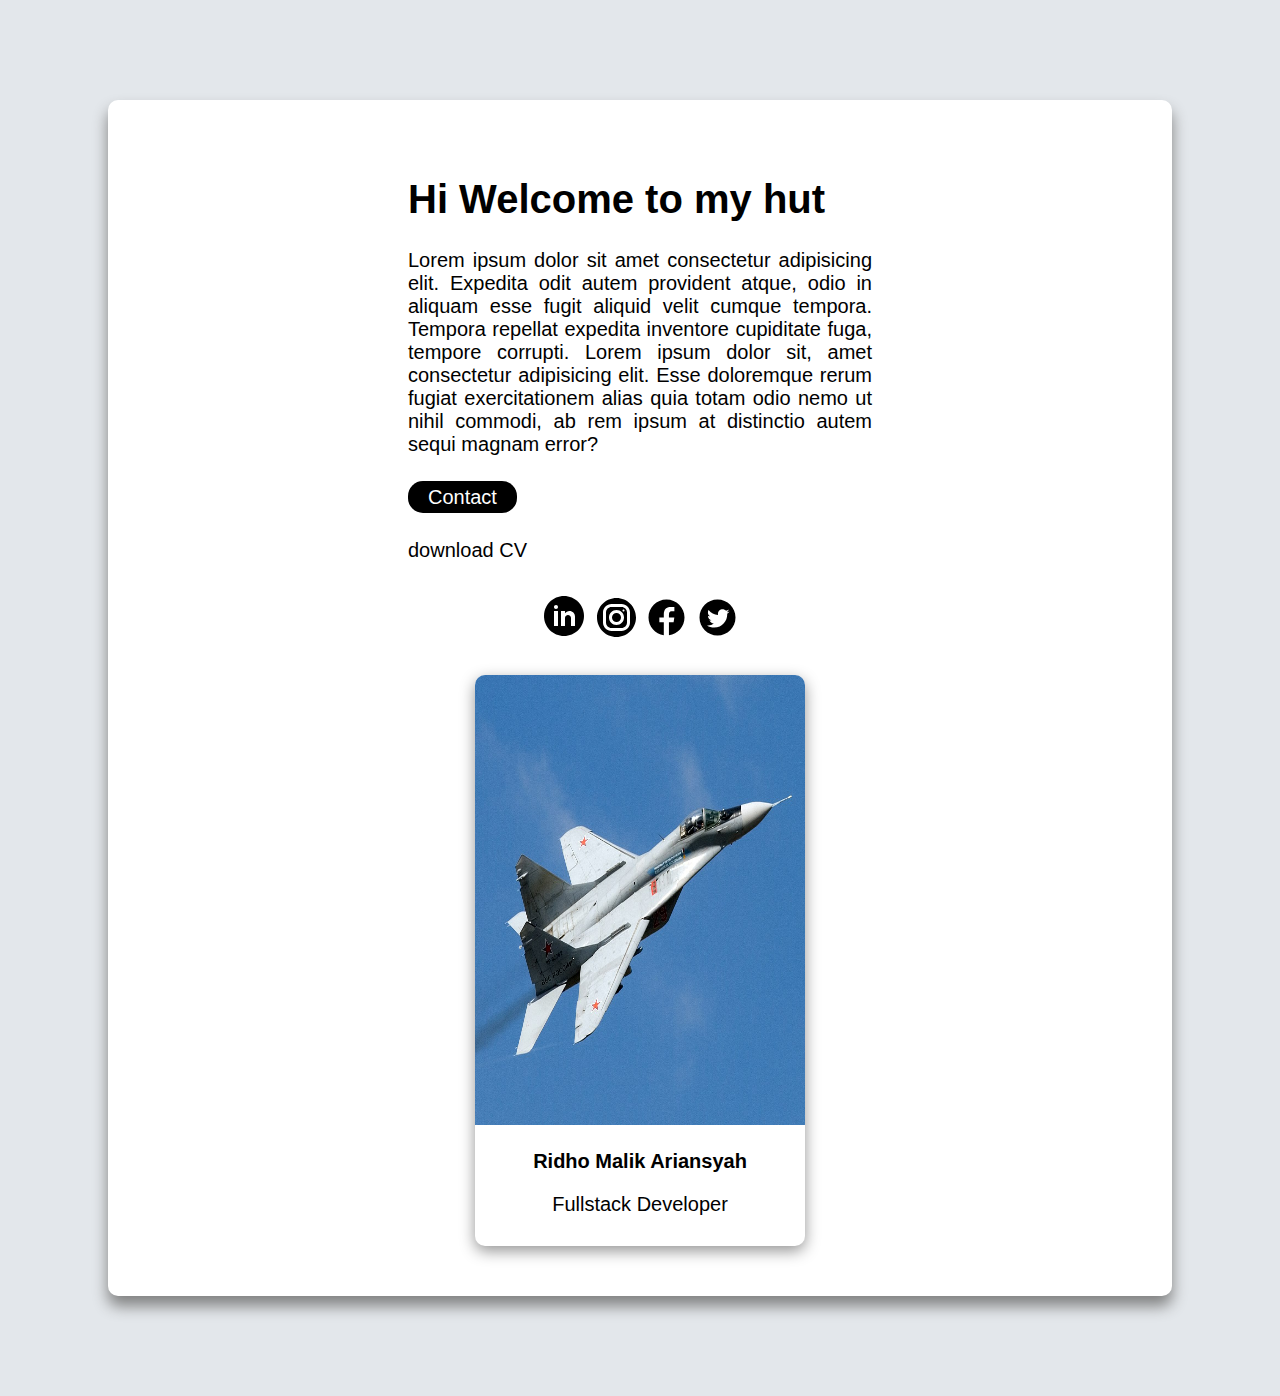
<file: day1/index.html>
<!DOCTYPE html>
<html lang="en">

<head>
    <meta charset="UTF-8">
    <meta name="viewport" content="width=device-width, initial-scale=1.0">
    <title>Day 1 - Creating Card</title>
    <link rel="icon" href="images/logo.png">
    <link rel="shortcut icon" href="images/favicon.ico" type="image/x-icon" />
    <link 
    rel="stylesheet" 
    href="https://cdnjs.cloudflare.com/ajax/libs/font-awesome/6.4.0/css/all.min.css" 
    integrity="sha512-iecdLmaskl7CVkqkXNQ/ZH/XLlvWZOJyj7Yy7tcenmpD1ypASozpmT/E0iPtmFIB46ZmdtAc9eNBvH0H/ZpiBw==" 
    crossorigin="anonymous" 
    referrerpolicy="no-referrer" 
    />
</head>
<style>
    .btn-contact{
    text-decoration: none;
    background-color: black;
    color: white;
    padding: 5px 20px;
    border-radius: 15px;
    }

    .btn-contact:hover{
        background-color: orangered;
    }
</style>
<body
    style="background-color: #e3e7eb; font-family: sans-serif; font-size: 20px;"
>
    <!--Header-->
    <div
        style="
        background-color: rgb(255, 255, 255);
        margin: 100px;
        padding: 50px 300px;
        border-radius: 10px;
        box-shadow: 0px 10px 15px #808181;
        "   
    >
    <div>
    <h1>Hi Welcome to my hut</h1>
    <!--Paragraf-->
    <p style="text-align: justify; margin-bottom: 30px;">
        Lorem ipsum dolor sit amet consectetur adipisicing elit. Expedita odit autem provident atque, odio in aliquam
        esse fugit aliquid velit cumque tempora. Tempora repellat expedita inventore cupiditate fuga, tempore corrupti. Lorem ipsum dolor sit, amet consectetur adipisicing elit. Esse doloremque rerum fugiat exercitationem alias quia totam odio nemo ut nihil commodi, ab rem ipsum at distinctio autem sequi magnam error?
    </p>
    <!--Tombol Contact-->
    <a href="#" class="btn-contact">Contact</a>
    <p style="margin-bottom: 30px;"></p>
    <!--Download CV-->
    <a href="https://wa.me/qr/2OOBQMB2DQ4ML1"
        download="" style="color: black; text-decoration: none;">download CV <i class="fa-solid fa-download"></i></a>
    <p style="margin-bottom: 30px;"></p>
        <!--Social Media-->
        <div style="text-align: center; padding-bottom: 30px">
            <a 
            href="https://www.linkedin.com/in/ridho-malik-88a951250/"
            target="_blank"
            ><img src="images/icons8-linkedin-circled.svg"
            alt=""
            style=" 5px"
            /></a>
            <a 
            href="https://www.instagram.com/ridhomalikk_/"
            target="_blank"
            ><img src="images/icons8-instagram-circle.svg"
            alt=""
            style=" 5px"
            /></a>
            <a 
            href="https://www.facebook.com/ridho.malik.121"
            target="_blank"
            ><img src="images/icons8-facebook.svg"
            alt=""
            style=" 5px"
            /></a>
            <a 
            href="https://twitter.com/bapakmuuu3"
            target="_blank"
            ><img src="images/icons8-twitter-circled.svg"
            alt=""
            style=" 5px"
            /></a>
        </div>
        <div
        style="
        width: 330px;
        height: fit-content;
        margin: auto;
        box-shadow: 0px 5px 15px #949494;
        border-radius: 10px;
        padding-bottom: 10px;
        "
        >
        <img
        src="images/jet.jpg"
        alt="fulcrum"
        style="width: 100%; height: 450px; border-radius: 10px 10px 0 0"
        />
        <p style="text-align: center"><strong>Ridho Malik Ariansyah</strong></p>
        <p style="text-align: center">Fullstack Developer</p>
        </div>
        </div>

        <div></div>

        <div></div>
        </div>
</body>

</html>
</file>
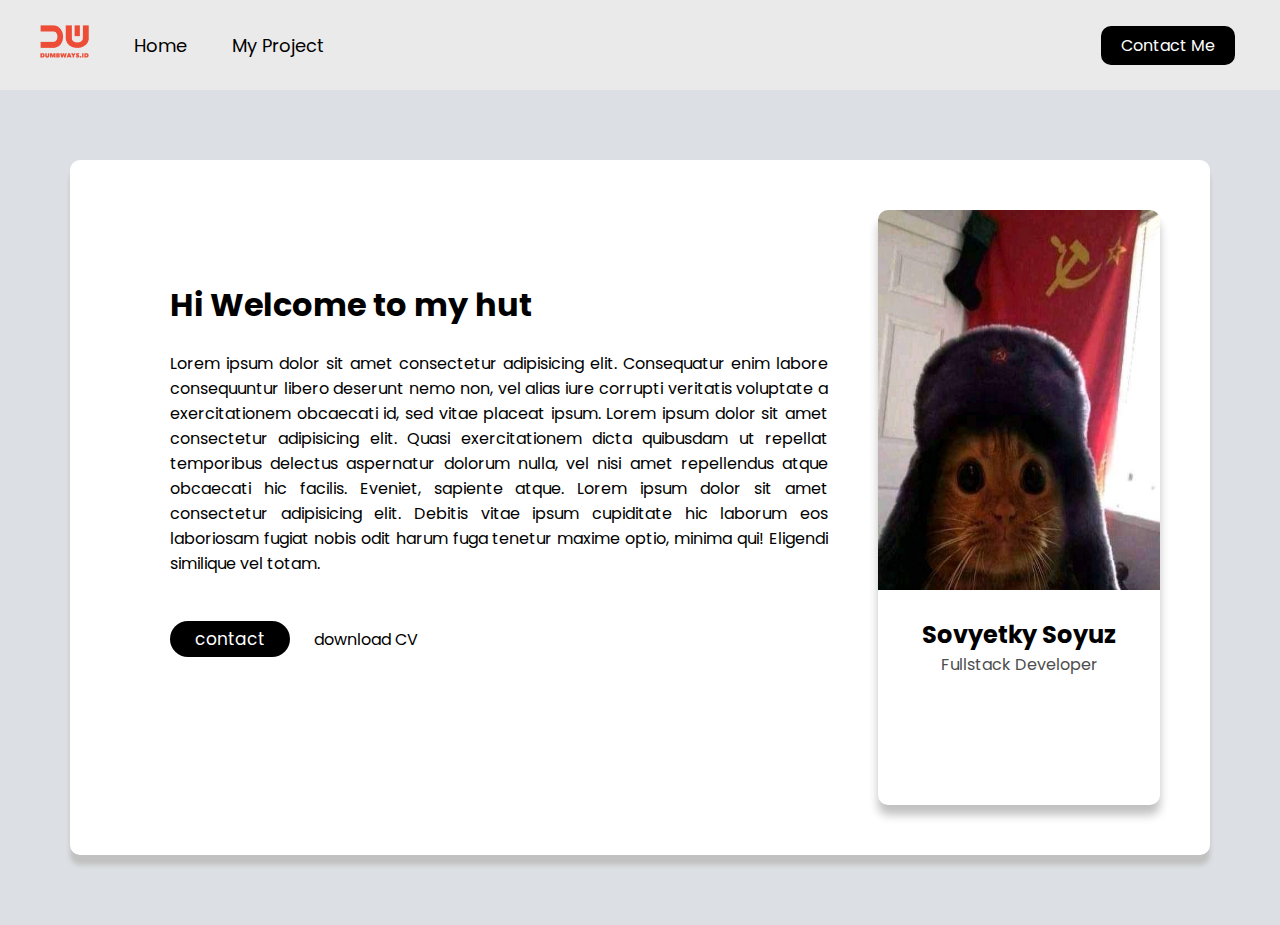
<file: day2/index.html>
<!DOCTYPE html>
<html lang="en">
<head>
    <meta charset="UTF-8">
    <meta name="viewport" content="width=device-width, initial-scale=1.0">
    <title>Day 2 - Form & Navbar</title>
    <link rel="icon" href="images/logo.png">
    <link rel="stylesheet" href="css/all.css">
    <link rel="stylesheet" href="css/nav.css">
    <link rel="stylesheet" href="css/style.css">
    <link rel="stylesheet" 
    href="https://cdnjs.cloudflare.com/ajax/libs/font-awesome/6.4.0/css/all.min.css" 
    integrity="sha512-iecdLmaskl7CVkqkXNQ/ZH/XLlvWZOJyj7Yy7tcenmpD1ypASozpmT/E0iPtmFIB46ZmdtAc9eNBvH0H/ZpiBw==" crossorigin="anonymous" 
    referrerpolicy="no-referrer">
</head>
<body>
    <nav>
        <div class="nav-left">
            <ul>
              <li>
                <a href=""><img src="images/logo.png" alt="" /></a>
              </li>
              <li><a href="index.html">Home</a></li>
              <li><a href="#">My Project</a></li>
            </ul>
          </div>
    
          <div class="nav-right">
            <a href="contact.html">Contact Me</a>
          </div>
    </nav>

    <div class="container">
        <div class="left">
            <h1>Hi Welcome to my hut</h1>
            <p>
                Lorem ipsum dolor sit amet consectetur adipisicing elit. Consequatur enim labore consequuntur libero deserunt nemo non, vel alias iure corrupti veritatis voluptate a exercitationem obcaecati id, sed vitae placeat ipsum. Lorem ipsum dolor sit amet consectetur adipisicing elit. Quasi exercitationem dicta quibusdam ut repellat temporibus delectus aspernatur dolorum nulla, vel nisi amet repellendus atque obcaecati hic facilis. Eveniet, sapiente atque. Lorem ipsum dolor sit amet consectetur adipisicing elit. Debitis vitae ipsum cupiditate hic laborum eos laboriosam fugiat nobis odit harum fuga tenetur maxime optio, minima qui! Eligendi similique vel totam.
            </p>
            <div class="contact-cv">
                <button type="button" onclick="location.href='https://wa.me/6281936511281'">contact</button>
            <span>
                <a href="https://id.wikipedia.org/wiki/Kucing" target="_blank">download CV <i class="fa-solid fa-download"></i></a>
            </span>
            </div>

            <div class="social-media">
                <a
                 href="https://www.linkedin.com/in/ridho-malik-88a951250/" target="_blank"><i class="fa-brands fa-linkedin"
                 ></i></a>
                <a
                 href="https://www.instagram.com/ridhomalikk_/" target="_blank"><i class="fa-brands fa-instagram"
                 ></i></a>
                <a
                 href="https://www.facebook.com/ridho.malik.121/" target="_blank"><i class="fa-brands fa-facebook"
                 ></i></a>
                <a
                 href="https://twitter.com/bapakmuuu3"
                 target="_blank"><i class="fa-brands fa-twitter"
                 ></i></a>
            </div>
        </div>

        <div class="right">
            <img src="images/profile picture cat.jpeg" alt="">
            <h2>Sovyetky Soyuz</h2>
            <p style="margin-top: -20px;">Fullstack Developer</p>
        </div>
    </div>
</body>
</html>
</file>
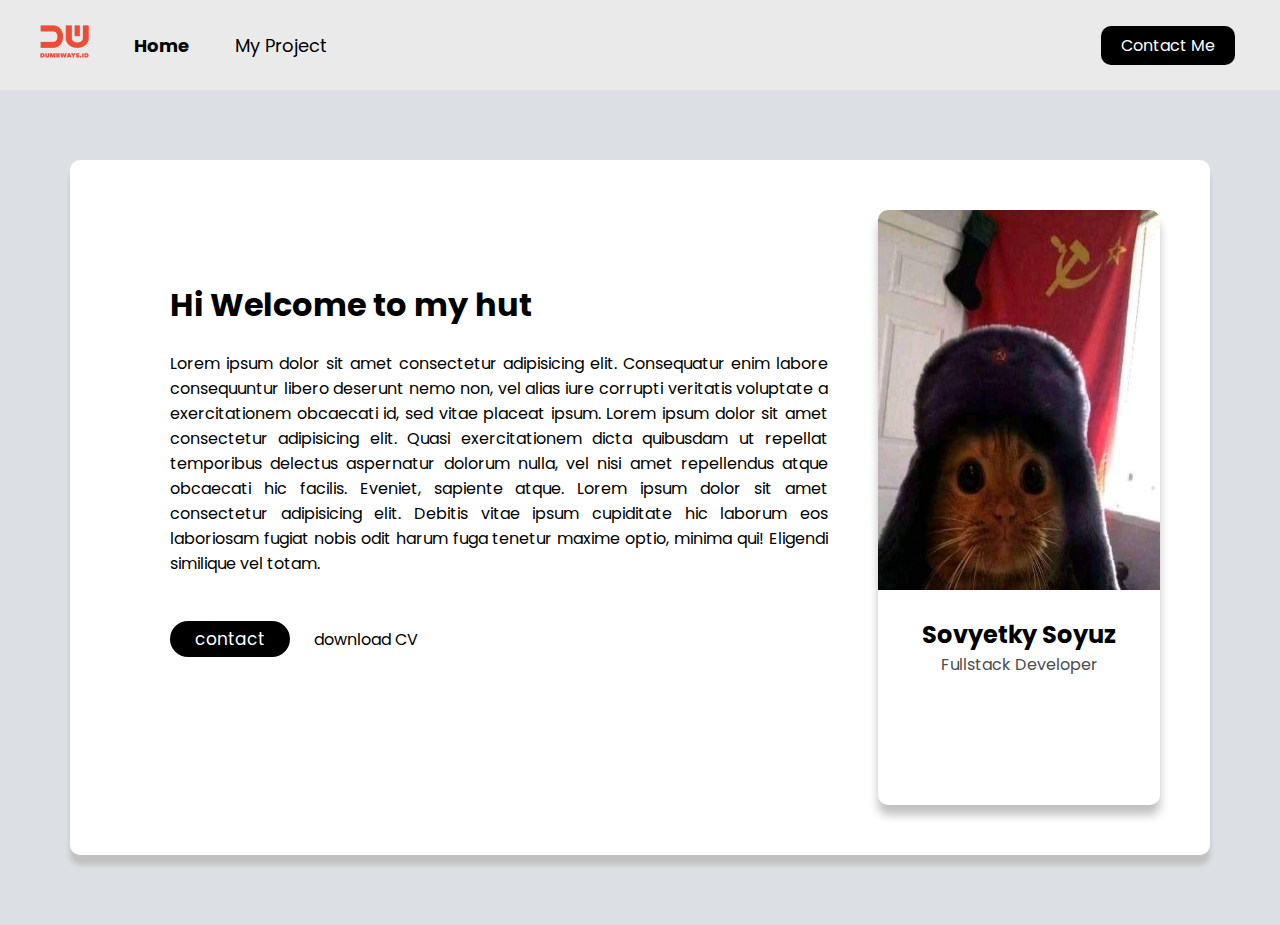
<file: day3/index.html>
<!DOCTYPE html>
<html lang="en">
<head>
    <meta charset="UTF-8">
    <meta name="viewport" content="width=device-width, initial-scale=1.0">
    <title>Day 3 - Form Submission</title>
    <link rel="icon" href="images/logo.png">
    <link rel="stylesheet" href="css/all.css">
    <link rel="stylesheet" href="css/nav.css">
    <link rel="stylesheet" href="css/style.css">
    <link rel="stylesheet" 
    href="https://cdnjs.cloudflare.com/ajax/libs/font-awesome/6.4.0/css/all.min.css" 
    integrity="sha512-iecdLmaskl7CVkqkXNQ/ZH/XLlvWZOJyj7Yy7tcenmpD1ypASozpmT/E0iPtmFIB46ZmdtAc9eNBvH0H/ZpiBw==" crossorigin="anonymous" 
    referrerpolicy="no-referrer">
</head>
<body>
    <nav>
        <div class="nav-left">
            <ul>
              <li>
                <a href=""><img src="images/logo.png" alt="" /></a>
              </li>
              <li><a class="active" href="index.html">Home</a></li>
              <li><a href="#">My Project</a></li>
            </ul>
          </div>
    
          <div class="nav-right">
            <a href="contact.html">Contact Me</a>
          </div>
    </nav>

    <div class="container">
        <div class="left">
            <h1>Hi Welcome to my hut</h1>
            <p>
                Lorem ipsum dolor sit amet consectetur adipisicing elit. Consequatur enim labore consequuntur libero deserunt nemo non, vel alias iure corrupti veritatis voluptate a exercitationem obcaecati id, sed vitae placeat ipsum. Lorem ipsum dolor sit amet consectetur adipisicing elit. Quasi exercitationem dicta quibusdam ut repellat temporibus delectus aspernatur dolorum nulla, vel nisi amet repellendus atque obcaecati hic facilis. Eveniet, sapiente atque. Lorem ipsum dolor sit amet consectetur adipisicing elit. Debitis vitae ipsum cupiditate hic laborum eos laboriosam fugiat nobis odit harum fuga tenetur maxime optio, minima qui! Eligendi similique vel totam.
            </p>
            <div class="contact-cv">
                <button type="button" onclick="location.href='https://wa.me/6281936511281'">contact</button>
            <span>
                <a href="https://id.wikipedia.org/wiki/Kucing" target="_blank">download CV <i class="fa-solid fa-download"></i></a>
            </span>
            </div>

            <div class="social-media">
                <a
                 href="https://www.linkedin.com/in/ridho-malik-88a951250/" target="_blank"><i class="fa-brands fa-linkedin"
                 ></i></a>
                <a
                 href="https://www.instagram.com/ridhomalikk_/" target="_blank"><i class="fa-brands fa-instagram"
                 ></i></a>
                <a
                 href="https://www.facebook.com/ridho.malik.121/" target="_blank"><i class="fa-brands fa-facebook"
                 ></i></a>
                <a
                 href="https://twitter.com/bapakmuuu3"
                 target="_blank"><i class="fa-brands fa-twitter"
                 ></i></a>
            </div>
        </div>

        <div class="right">
            <img src="images/profile picture cat.jpeg" alt="">
            <h2>Sovyetky Soyuz</h2>
            <p style="margin-top: -20px;">Fullstack Developer</p>
        </div>
    </div>
</body>
</html>
</file>
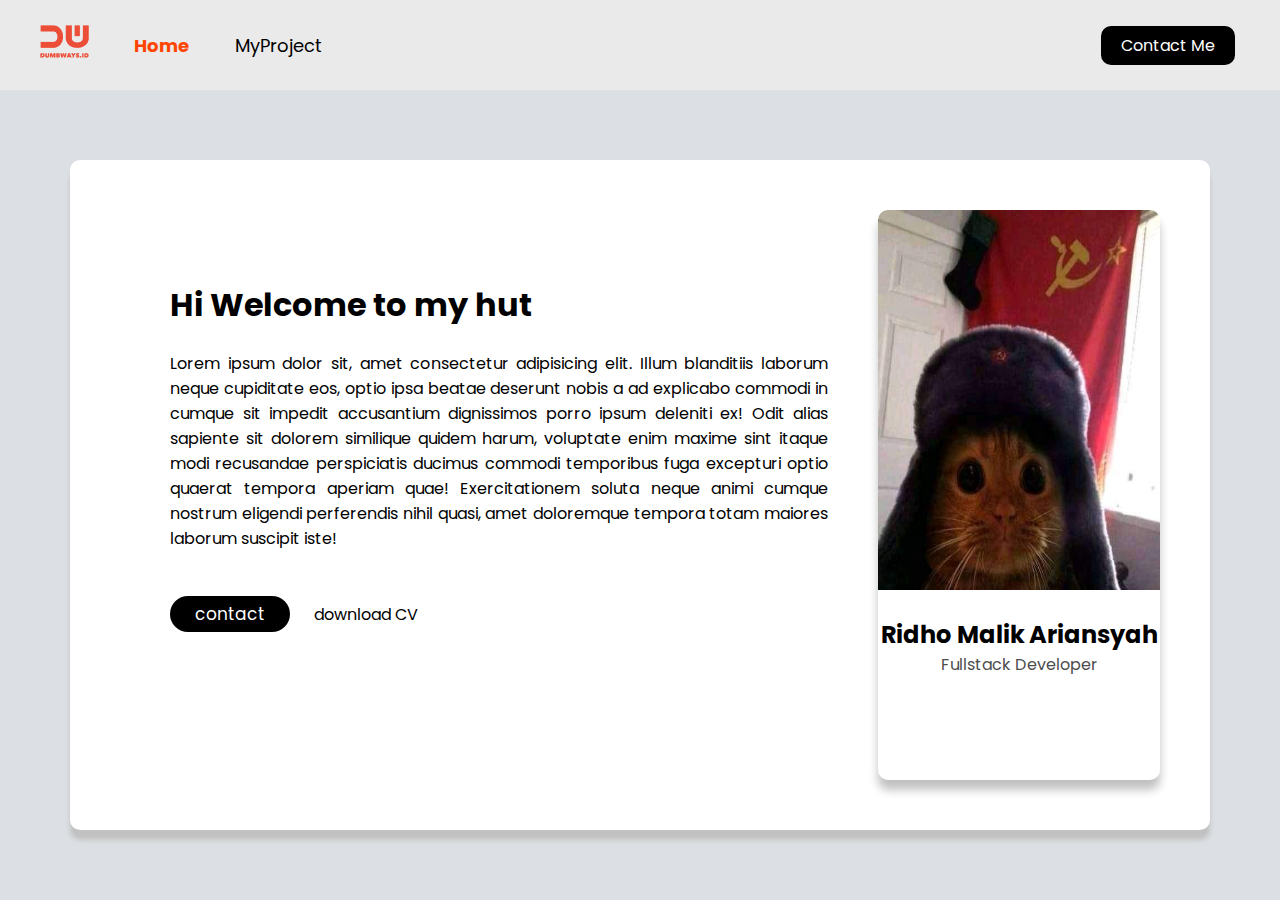
<file: day4/index.html>
<!DOCTYPE html>
<html lang="en">
<head>
    <meta charset="UTF-8">
    <meta name="viewport" content="width=device-width, initial-scale=1.0">
    <link rel="icon" href="img/logo.png">
    <link rel="stylesheet" href="css/all.css">
    <link rel="stylesheet" href="css/nav.css">
    <link rel="stylesheet" href="css/style.css">
    <link rel="stylesheet" 
    href="https://cdnjs.cloudflare.com/ajax/libs/font-awesome/6.4.0/css/all.min.css" 
    integrity="sha512-iecdLmaskl7CVkqkXNQ/ZH/XLlvWZOJyj7Yy7tcenmpD1ypASozpmT/E0iPtmFIB46ZmdtAc9eNBvH0H/ZpiBw==" crossorigin="anonymous" 
    referrerpolicy="no-referrer">
    <title>Day 4 - My Profile Pages</title>
</head>
<body>
    <nav> <!--NavBar-->
        <div class="nav-left">
        <ul>
            <li><img src="img/logo.png" alt=""></li>
            <li><a class="active" href="index.html">Home</a></li>
            <li><a href="myproject.html">MyProject</a></li>
        </ul>
        </div>
        <div class="nav-right">
            <a href="contact.html">Contact Me</a>
        </div>
    </nav>

<!--Container-->
    <div class="container">
        <div class="left">
            <h1>Hi Welcome to my hut</h1>
            <p>Lorem ipsum dolor sit, amet consectetur adipisicing elit. Illum blanditiis laborum neque cupiditate eos, optio ipsa beatae deserunt nobis a ad explicabo commodi in cumque sit impedit accusantium dignissimos porro ipsum deleniti ex! Odit alias sapiente sit dolorem similique quidem harum, voluptate enim maxime sint itaque modi recusandae perspiciatis ducimus commodi temporibus fuga excepturi optio quaerat tempora aperiam quae! Exercitationem soluta neque animi cumque nostrum eligendi perferendis nihil quasi, amet doloremque tempora totam maiores laborum suscipit iste!
            </p>
            <div class="contact-cv">
                <button type="button" onclick="location.href='https://wa.me/6281936511281'">contact</button>
            <span>
                <a href="https://id.wikipedia.org/wiki/Kucing" target="_blank">download CV<i class="fa-solid fa-download"></i></a>
            </span>
            </div>

            <div class="social-media">
                <a
                 href="https://www.linkedin.com/in/ridho-malik-88a951250/" target="_blank"><i class="fa-brands fa-linkedin"
                 ></i></a>
                <a
                 href="https://www.instagram.com/ridhomalikk_/" target="_blank"><i class="fa-brands fa-instagram"
                 ></i></a>
                <a
                 href="https://www.facebook.com/ridho.malik.121/" target="_blank"><i class="fa-brands fa-facebook"
                 ></i></a>
                <a
                 href="https://twitter.com/bapakmuuu3"
                 target="_blank"><i class="fa-brands fa-twitter"
                 ></i></a>
            </div>
        </div>
        <div class="right">
            <img src="img/profile picture cat.jpeg" alt="">
            <h2>Ridho Malik Ariansyah</h2>
            <p>Fullstack Developer</p>
        </div>
    </div>
</body>
</html>
</file>
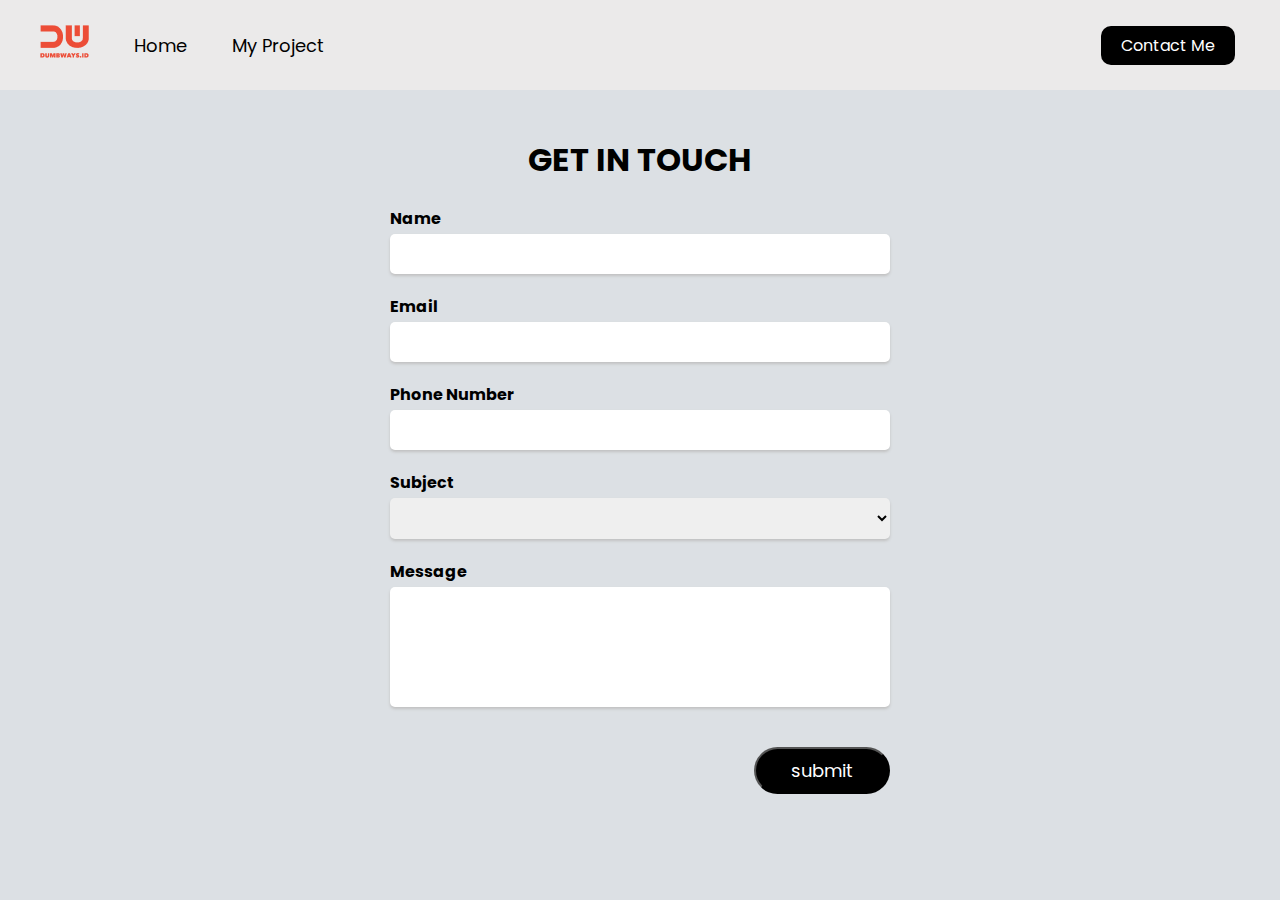
<file: day2/contact.html>
<!DOCTYPE html>
<html lang="en">
<head>
    <meta charset="UTF-8">
    <meta name="viewport" content="width=device-width, initial-scale=1.0">
    <title>Contact Me</title>
    <link rel="shortcut icon" href="images/logo.png" type="image/x-icon" />
    <link rel="stylesheet" href="css/all.css">
    <link rel="stylesheet" href="css/nav.css">
    <link rel="stylesheet" href="css/contact.css" />
    <link
      rel="stylesheet"
      href="https://cdnjs.cloudflare.com/ajax/libs/font-awesome/6.4.0/css/all.min.css"
      integrity="sha512-iecdLmaskl7CVkqkXNQ/ZH/XLlvWZOJyj7Yy7tcenmpD1ypASozpmT/E0iPtmFIB46ZmdtAc9eNBvH0H/ZpiBw=="
      crossorigin="anonymous"
      referrerpolicy="no-referrer"
    />
</head>
<body>
    <nav>
        <div class="nav-left">
          <ul>
            <li>
              <a href=""><img src="images/logo.png" alt="" /></a>
            </li>
            <li><a href="index.html">Home</a></li>
            <li><a href="#">My Project</a></li>
          </ul>
        </div>
  
        <div class="nav-right">
          <a href="">Contact Me</a>
        </div>
      </nav>  

    <form action="">
        <div>
            <h1>GET IN TOUCH</h1>
        </div>
        <div>
            <label for="input-name">Name</label>
            <input id= "input-name" type="text" required />
        </div>
        <div>
            <label for="input-email">Email</label>
            <input id= "input-email" type="email" required />
        </div>
        <div>
            <label for="input-phone">Phone Number</label>
            <input id= "input-phone" type="number" required />
        </div>
        <div>
            <label for="input-subject">Subject</label>
            <select name="" id="input-subject">
                <option value="" hidden></option>
                <option value="">Frontend Developer</option>
                <option value="">Backend Developer</option>
                <option value="">Fullstack Developer</option>
            </select>
        </div>
        <div>
            <label for="input-message">Message</label>
            <textarea name="" id="input-message" cols="10" rows="5"></textarea>
        </div>
        <div class="submit-contact">
            <button>submit</button>
        </div>
    </form>
</body>
</html>
</file>
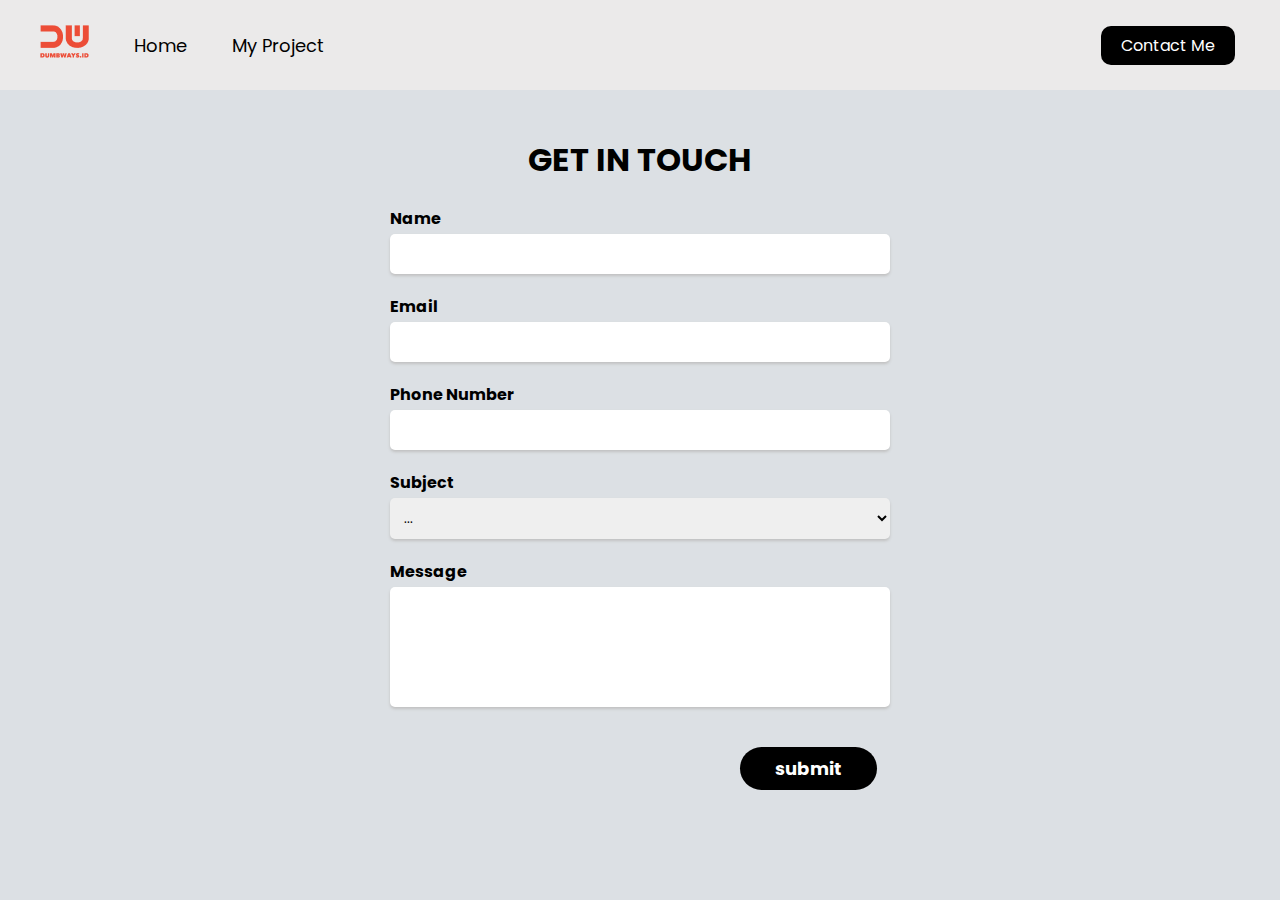
<file: day4/contact.html>
<!DOCTYPE html>
<html lang="en">
<head>
    <meta charset="UTF-8">
    <meta name="viewport" content="width=device-width, initial-scale=1.0">
    <title>Contact Me</title>
    <link rel="icon" href="img/logo.png">
    <link rel="shortcut icon" href="images/logo.png" type="image/x-icon" />
    <link rel="stylesheet" href="css/all.css">
    <link rel="stylesheet" href="css/nav.css">
    <link rel="stylesheet" href="css/contact.css" />
    <link
      rel="stylesheet"
      href="https://cdnjs.cloudflare.com/ajax/libs/font-awesome/6.4.0/css/all.min.css"
      integrity="sha512-iecdLmaskl7CVkqkXNQ/ZH/XLlvWZOJyj7Yy7tcenmpD1ypASozpmT/E0iPtmFIB46ZmdtAc9eNBvH0H/ZpiBw=="
      crossorigin="anonymous"
      referrerpolicy="no-referrer"
    />
    <script src="js/contact.js"></script>
</head>
<body>
    <nav>
        <div class="nav-left">
          <ul>
            <li>
              <a href=""><img src="img/logo.png" alt="" /></a>
            </li>
            <li><a class="#" href="index.html">Home</a></li>
            <li><a href="myproject.html">My Project</a></li>
          </ul>
        </div>
  
        <div class="nav-right">
          <a href="">Contact Me</a>
        </div>
      </nav>
    <form>
        <div>
            <h1>GET IN TOUCH</h1>
        </div>
        <div>
            <label for="name">Name</label>
            <input id= "name" type="text"/>
        </div>
        <div>
            <label for="email">Email</label>
            <input id= "email" type="email"/>
        </div>
        <div>
            <label for="phone">Phone Number</label>
            <input id= "phone" type="number"/>
        </div>
        <div>
            <label for="subject">Subject</label>
            <select name="" id="subject">
                <option value="">...</option>
                <option value="Frontend Developer">Frontend Developer</option>
                <option value="Backend Developer">Backend Developer</option>
                <option value="Fullstack Developer">Fullstack Developer</option>
            </select>
        </div>
        <div>
            <label for="message">Message</label>
            <textarea name="" id="message" required cols="10" rows="5"></textarea>
        </div>
        <div class="submit-contact">
        </div>
            <button type="submit" class="btn-submit" onclick="mail(event)">submit</button>
        </div>
    </form>
</body>
</html>
</file>
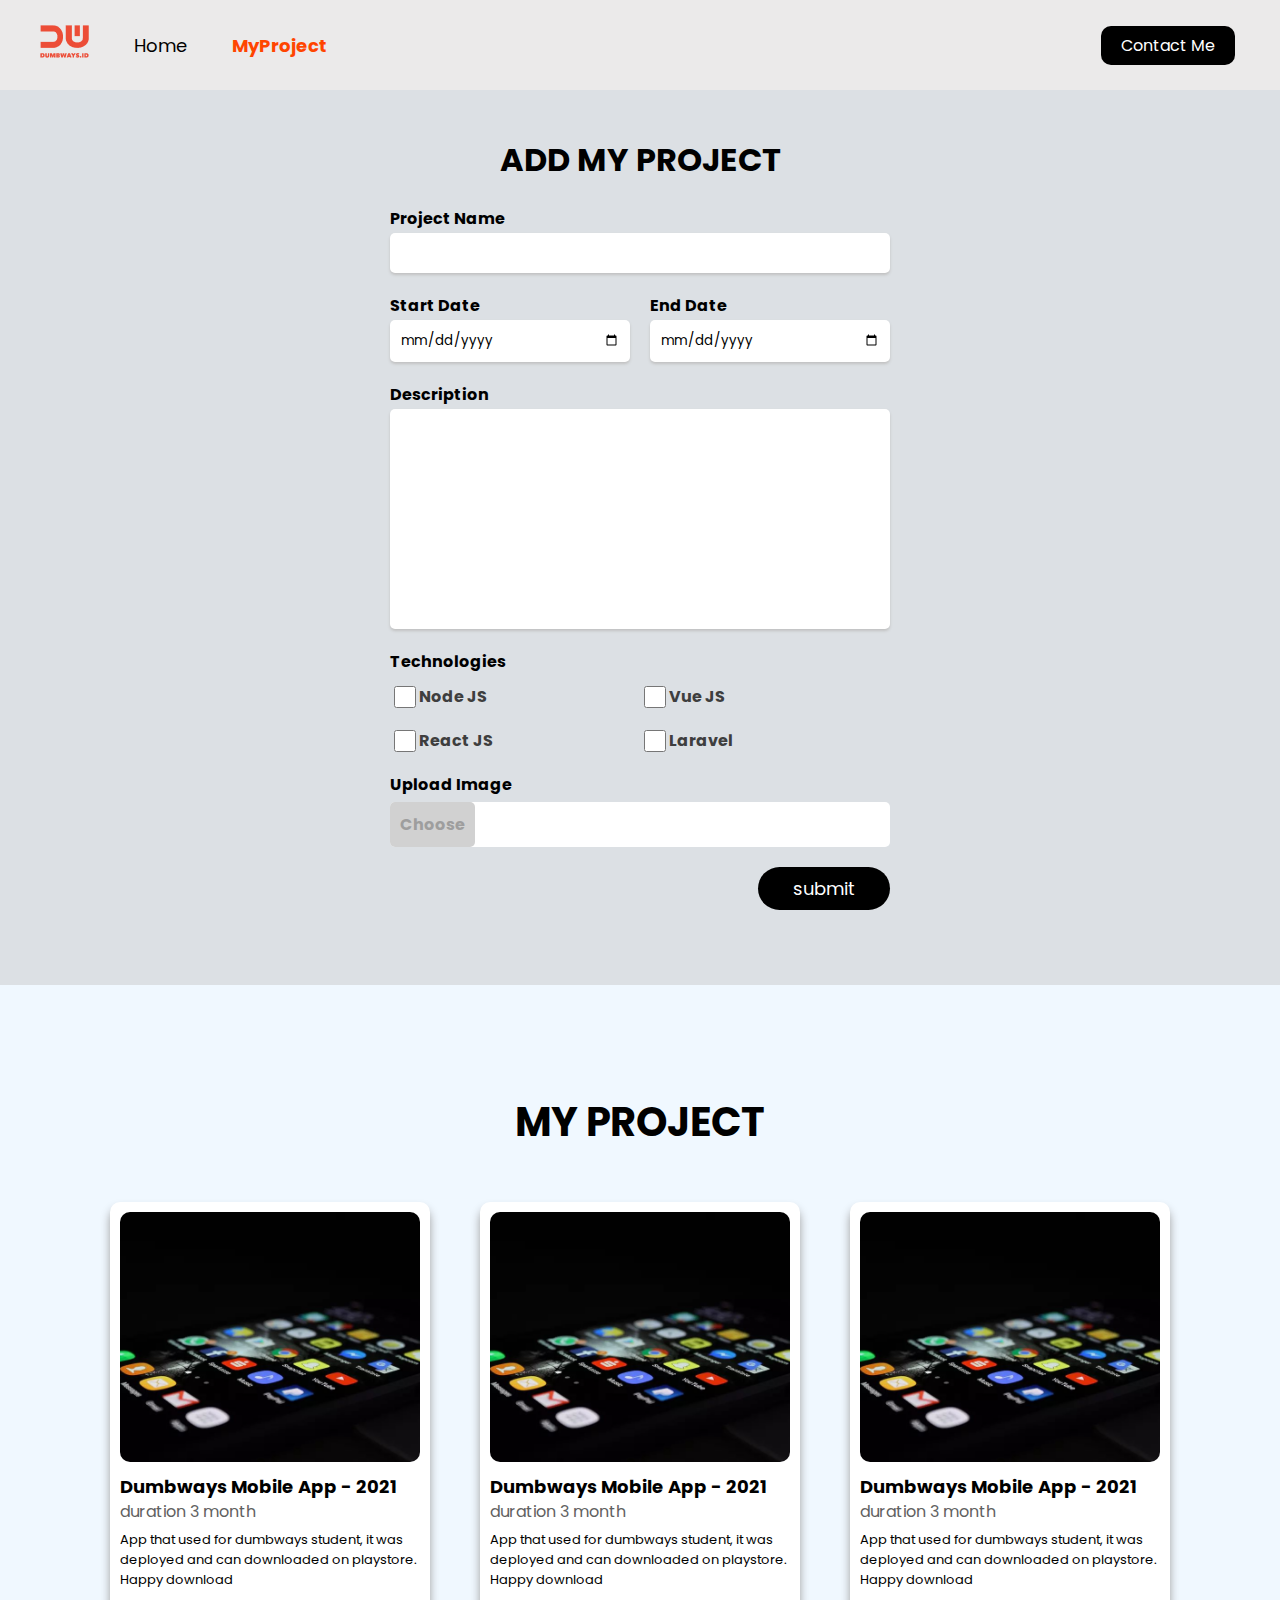
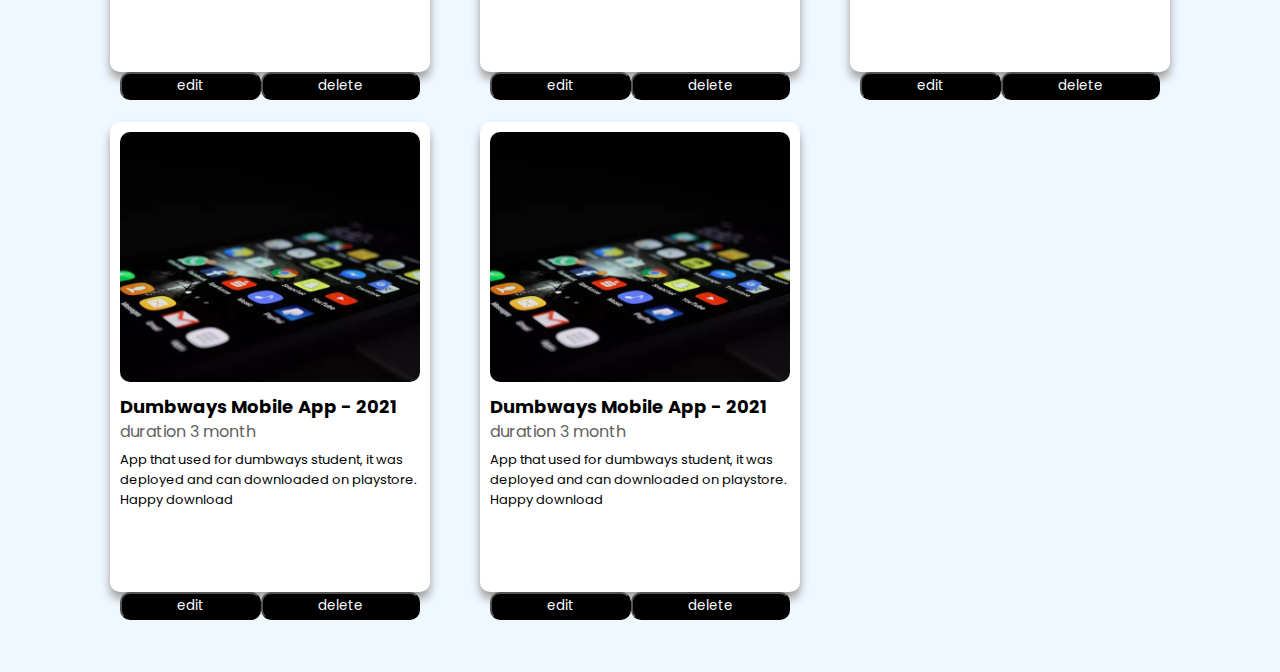
<file: day4/myproject.html>
<!DOCTYPE html>
<html lang="en">
<head>
    <meta charset="UTF-8">
    <meta name="viewport" content="width=device-width, initial-scale=1.0">
    <title>My Project</title>
    <link rel="icon" href="img/logo.png">
    <link rel="stylesheet" href="css/all.css">
    <link rel="stylesheet" href="css/nav.css">
    <link rel="stylesheet" href="css/myproject.css">
    <link rel="stylesheet" 
    href="https://cdnjs.cloudflare.com/ajax/libs/font-awesome/6.4.0/css/all.min.css" 
    integrity="sha512-iecdLmaskl7CVkqkXNQ/ZH/XLlvWZOJyj7Yy7tcenmpD1ypASozpmT/E0iPtmFIB46ZmdtAc9eNBvH0H/ZpiBw==" crossorigin="anonymous" 
    referrerpolicy="no-referrer">
</head>
<body>
    <nav> <!--NavBar-->
        <div class="nav-left">
        <ul>
            <li><img src="img/logo.png" alt=""></li>
            <li><a class="#" href="index.html">Home</a></li>
            <li><a class="active" href="">MyProject</a></li>
        </ul>
        </div>
        <div class="nav-right">
            <a href="contact.html">Contact Me</a>
        </div>
    </nav>

    <form onsubmit="addProject(event)">
        <div class="container">
            <h1>ADD MY PROJECT</h1>
        </div>
        <div>
            <label for="input-name-project">Project Name</label>
            <input id="input-name-project" type="text">
        </div>
        <div class="group-date">
            <div class="input-date">
                <label for="start-date">Start Date</label>
                <input id="start-date" type="date">
            </div>
            <div class="input-date">
                <label for="end-date">End Date</label>
                <input id="end-date" type="date">
            </div>
        </div>
        <div>
            <label for="input-description">Description</label>
            <textarea name="" id="input-description" cols="30" rows="10"></textarea>
        </div>
        <div>
            <label>Technologies</label>
            <div class="group-checkbox">
                <div class="checkbox-list">
                    <input type="checkbox" name="" id="node-js" class="multi-input">
                    <label for="node-js">Node JS</label>
                </div>
                <div class="checkbox-list">
                    <input type="checkbox" name="" id="vue-js" class="multi-input">
                    <label for="vue-js">Vue JS</label>
                </div>
                <div class="checkbox-list">
                    <input type="checkbox" name="" id="react-js" class="multi-input">
                    <label for="react-js">React JS</label>
                </div>
                <div class="checkbox-list">
                    <input type="checkbox" name="" id="laravel" class="multi-input">
                    <label for="laravel">Laravel</label>
                </div>
                </div>
            </div>
        
            <div>
            <label>Upload Image</label>
            <div class="attach-image">
                <label for="input-image"><p>Choose</p><i class="fa-solid fa-paperclip fa-fw"></i></label>
                  <input type="file" id="input-image" hidden />
                </div>
              </div>
        <div>
            <button type="submit" onclick="emptyFormAlert()">submit</button>
        </div>
    </form>
    
    <!--LIST PROJECT-->

    <div class="wrapping-container-project">
        <h1>MY PROJECT</h1>
        <div class="container-project" id="contents">
            <div class="card-project">
                <div class="image-project">
                    <img src="img/content-1.jpg" alt="">
                </div>
                <div class="card-duration">
                    <a href="project-detail.html" target="_blank"><h4>Dumbways Mobile App - 2021</h4></a>
                    <p>duration 3 month</p>
                </div>
                <div class="card-description">
                    <p>App that used for dumbways student, it was deployed and can downloaded on playstore. Happy download
                    </p>
                </div>
                <div class="card-technologies">
                    <i class="fa-brands fa-google-play"></i>
                    <i class="fa-brands fa-android"></i>
                    <i class="fa-brands fa-java"></i>
                </div>
                <div class="card-button">
                    <button>edit</button>
                    <button>delete</button>
                </div>
            </div>
            
            <div class="card-project">
                <div class="image-project">
                    <img src="img/content-1.jpg" alt="">
                </div>
                <div class="card-duration">
                    <a href="project-detail.html" target="_blank"><h4>Dumbways Mobile App - 2021</h4></a>
                    <p>duration 3 month</p>
                </div>
                <div class="card-description">
                    <p>App that used for dumbways student, it was deployed and can downloaded on playstore. Happy download
                    </p>
                </div>
                <div class="card-technologies">
                    <i class="fa-brands fa-google-play"></i>
                    <i class="fa-brands fa-android"></i>
                    <i class="fa-brands fa-java"></i>
                </div>
                <div class="card-button">
                    <button>edit</button>
                    <button>delete</button>
                </div>
            </div>
            <div class="card-project">
                <div class="image-project">
                    <img src="img/content-1.jpg" alt="">
                </div>
                <div class="card-duration">
                    <a href="project-detail.html" target="_blank"><h4>Dumbways Mobile App - 2021</h4></a>
                    <p>duration 3 month</p>
                </div>
                <div class="card-description">
                    <p>App that used for dumbways student, it was deployed and can downloaded on playstore. Happy download
                    </p>
                </div>
                <div class="card-technologies">
                    <i class="fa-brands fa-google-play"></i>
                    <i class="fa-brands fa-android"></i>
                    <i class="fa-brands fa-java"></i>
                </div>
                <div class="card-button">
                    <button>edit</button>
                    <button>delete</button>
                </div>
            </div>

            <div class="card-project">
                <div class="image-project">
                    <img src="img/content-1.jpg" alt="">
                </div>
                <div class="card-duration">
                    <a href="project-detail.html" target="_blank"><h4>Dumbways Mobile App - 2021</h4></a>
                    <p>duration 3 month</p>
                </div>
                <div class="card-description">
                    <p>App that used for dumbways student, it was deployed and can downloaded on playstore. Happy download
                    </p>
                </div>
                <div class="card-technologies">
                    <i class="fa-brands fa-google-play"></i>
                    <i class="fa-brands fa-android"></i>
                    <i class="fa-brands fa-java"></i>
                </div>
                <div class="card-button">
                    <button>edit</button>
                    <button>delete</button>
                </div>
            </div>

            <div class="card-project">
                <div class="image-project">
                    <img src="img/content-1.jpg" alt="">
                </div>
                <div class="card-duration">
                    <a href="project-detail.html" target="_blank"><h4>Dumbways Mobile App - 2021</h4></a>
                    <p>duration 3 month</p>
                </div>
                <div class="card-description">
                    <p>App that used for dumbways student, it was deployed and can downloaded on playstore. Happy download
                    </p>
                </div>
                <div class="card-technologies">
                    <i class="fa-brands fa-google-play"></i>
                    <i class="fa-brands fa-android"></i>
                    <i class="fa-brands fa-java"></i>
                </div>
                <div class="card-button">
                    <button>edit</button>
                    <button>delete</button>
                </div>
            </div>
        </div>
    </div>
    <script src="js/myproject.js"></script>
</body>
</html>
</file>
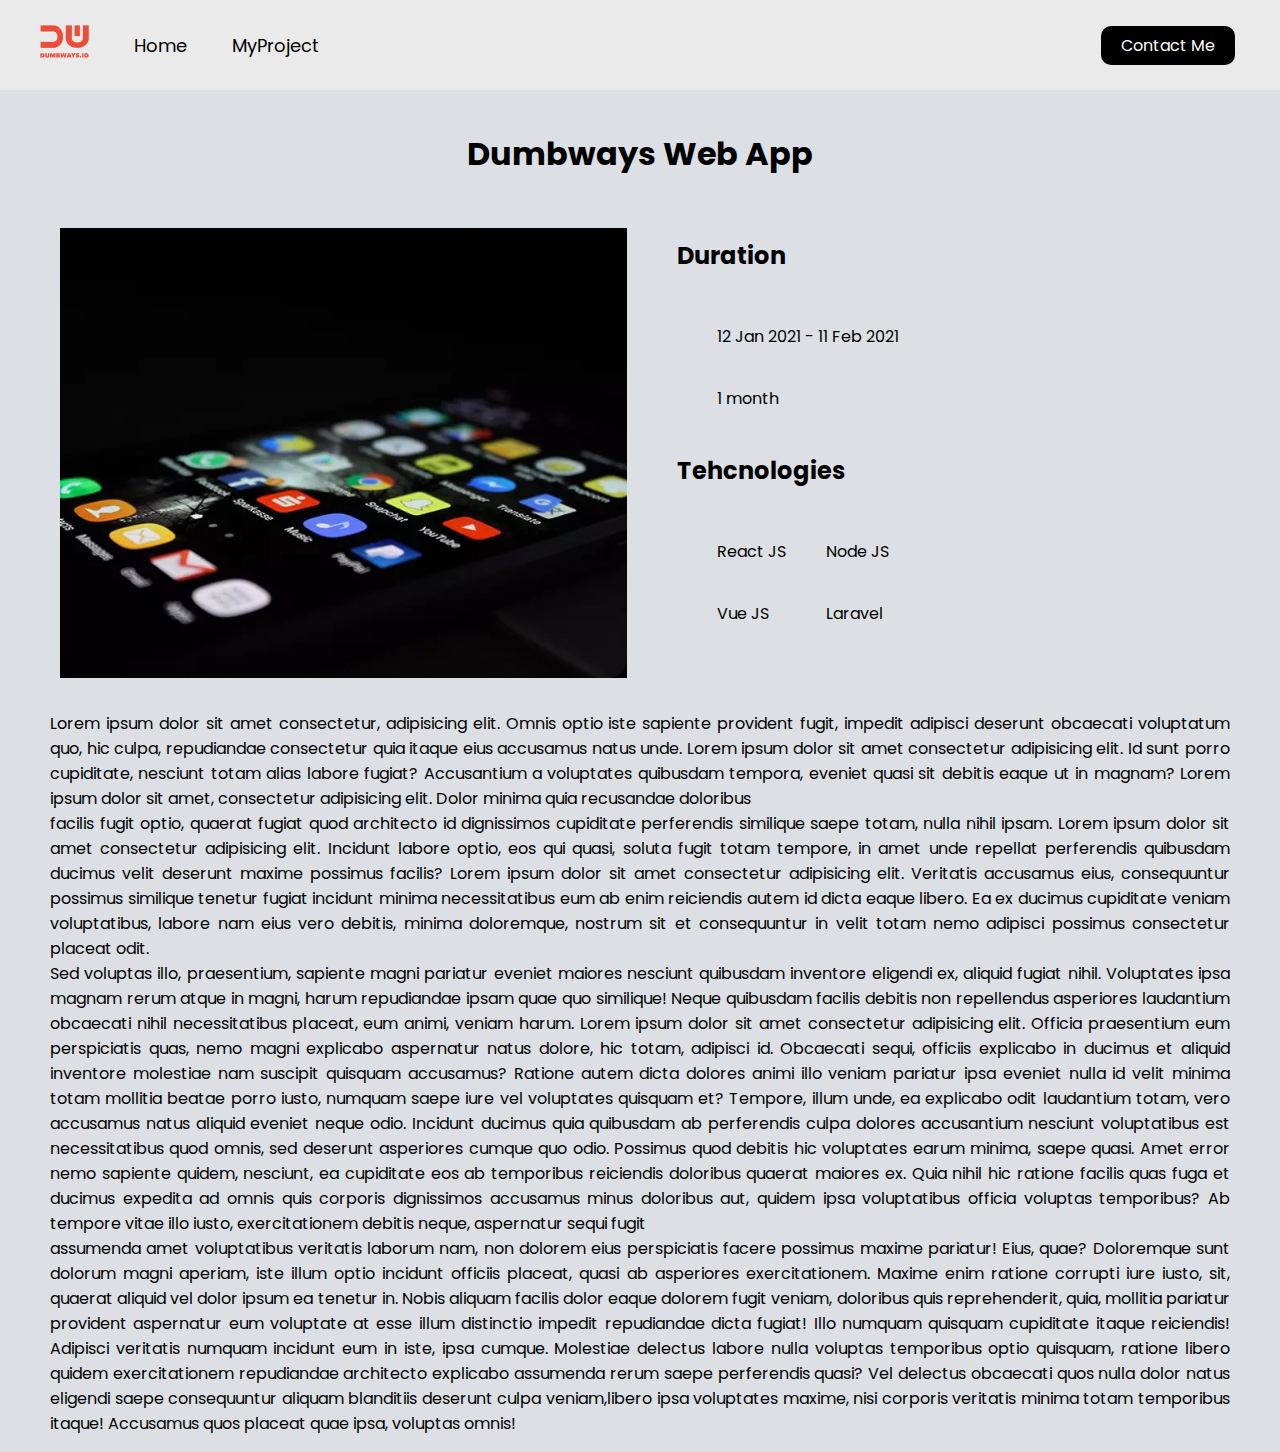
<file: day4/project-detail.html>
<!DOCTYPE html>
<html lang="en">
<head>
    <meta charset="UTF-8">
    <meta name="viewport" content="width=device-width, initial-scale=1.0">
    <title>Project Detail</title>
    <link rel="icon" href="img/logo.png">
    <link rel="stylesheet" href="css/all.css">
    <link rel="stylesheet" href="css/nav.css">
    <link rel="stylesheet" href="css/project-detail.css">
    <link rel="stylesheet" 
    href="https://cdnjs.cloudflare.com/ajax/libs/font-awesome/6.4.0/css/all.min.css" 
    integrity="sha512-iecdLmaskl7CVkqkXNQ/ZH/XLlvWZOJyj7Yy7tcenmpD1ypASozpmT/E0iPtmFIB46ZmdtAc9eNBvH0H/ZpiBw==" crossorigin="anonymous" 
    referrerpolicy="no-referrer">
</head>
<body>
    <nav> <!--NavBar-->
        <div class="nav-left">
        <ul>
            <li><img src="img/logo.png" alt=""></li>
            <li><a class="#" href="index.html">Home</a></li>
            <li><a class="#" href="myproject.html">MyProject</a></li>
        </ul>
        </div>
        <div class="nav-right">
            <a href="contact.html">Contact Me</a>
        </div>
    </nav>

    <div class="container-blog">
        <h1>Dumbways Web App</h1>
  
        <div class="header-blog">
          <div class="left-blog">
            <img src="img/content-1.jpg" alt="" />
          </div>
          <div class="right-blog">
            <h2>Duration</h2>
            <div class="icon-duration">
              <p>
                <i class="fa-regular fa-calendar-days"></i> 12 Jan 2021 - 11 Feb
                2021
              </p>
              <p><i class="fa-solid fa-clock"></i> 1 month</p>
            </div>
  
            <h2>Tehcnologies</h2>
            <div class="right-icon-blog">
              <div>
                <p><i class="fa-brands fa-react"></i>React JS</p>
                <p><i class="fa-brands fa-vuejs"></i>Vue JS</p>
              </div>
              <div>
                <p><i class="fa-brands fa-node-js"></i>Node JS</p>
                <p><i class="fa-brands fa-laravel"></i>Laravel</p>
              </div>
            </div>
          </div>
        </div>
  
        <div class="paragraph-blog">
          <p>
            Lorem ipsum dolor sit amet consectetur, adipisicing elit. Omnis optio
            iste sapiente provident fugit, impedit adipisci deserunt obcaecati
            voluptatum quo, hic culpa, repudiandae consectetur quia itaque eius
            accusamus natus unde. Lorem ipsum dolor sit amet consectetur
            adipisicing elit. Id sunt porro cupiditate, nesciunt totam alias
            labore fugiat? Accusantium a voluptates quibusdam tempora, eveniet
            quasi sit debitis eaque ut in magnam? Lorem ipsum dolor sit amet,
            consectetur adipisicing elit. Dolor minima quia recusandae doloribus <br>
            facilis fugit optio, quaerat fugiat quod architecto id dignissimos
            cupiditate perferendis similique saepe totam, nulla nihil ipsam. Lorem
            ipsum dolor sit amet consectetur adipisicing elit. Incidunt labore
            optio, eos qui quasi, soluta fugit totam tempore, in amet unde
            repellat perferendis quibusdam ducimus velit deserunt maxime possimus
            facilis? Lorem ipsum dolor sit amet consectetur adipisicing elit.
            Veritatis accusamus eius, consequuntur possimus similique tenetur
            fugiat incidunt minima necessitatibus eum ab enim reiciendis autem id
            dicta eaque libero. Ea ex ducimus cupiditate veniam voluptatibus,
            labore nam eius vero debitis, minima doloremque, nostrum sit et
            consequuntur in velit totam nemo adipisci possimus consectetur placeat
            odit. <br> Sed voluptas illo, praesentium, sapiente magni pariatur eveniet
            maiores nesciunt quibusdam inventore eligendi ex, aliquid fugiat
            nihil. Voluptates ipsa magnam rerum atque in magni, harum repudiandae
            ipsam quae quo similique! Neque quibusdam facilis debitis non
            repellendus asperiores laudantium obcaecati nihil necessitatibus
            placeat, eum animi, veniam harum. Lorem ipsum dolor sit amet
            consectetur adipisicing elit. Officia praesentium eum perspiciatis
            quas, nemo magni explicabo aspernatur natus dolore, hic totam,
            adipisci id. Obcaecati sequi, officiis explicabo in ducimus et aliquid
            inventore molestiae nam suscipit quisquam accusamus? Ratione autem
            dicta dolores animi illo veniam pariatur ipsa eveniet nulla id velit
            minima totam mollitia beatae porro iusto, numquam saepe iure vel
            voluptates quisquam et? Tempore, illum unde, ea explicabo odit
            laudantium totam, vero accusamus natus aliquid eveniet neque odio.
            Incidunt ducimus quia quibusdam ab perferendis culpa dolores
            accusantium nesciunt voluptatibus est necessitatibus quod omnis, sed
            deserunt asperiores cumque quo odio. Possimus quod debitis hic
            voluptates earum minima, saepe quasi. Amet error nemo sapiente quidem,
            nesciunt, ea cupiditate eos ab temporibus reiciendis doloribus quaerat
            maiores ex. Quia nihil hic ratione facilis quas fuga et ducimus
            expedita ad omnis quis corporis dignissimos accusamus minus doloribus
            aut, quidem ipsa voluptatibus officia voluptas temporibus? Ab tempore
            vitae illo iusto, exercitationem debitis neque, aspernatur sequi fugit <br>
            assumenda amet voluptatibus veritatis laborum nam, non dolorem eius
            perspiciatis facere possimus maxime pariatur! Eius, quae? Doloremque
            sunt dolorum magni aperiam, iste illum optio incidunt officiis
            placeat, quasi ab asperiores exercitationem. Maxime enim ratione
            corrupti iure iusto, sit, quaerat aliquid vel dolor ipsum ea tenetur
            in. Nobis aliquam facilis dolor eaque dolorem fugit veniam, doloribus
            quis reprehenderit, quia, mollitia pariatur provident aspernatur eum
            voluptate at esse illum distinctio impedit repudiandae dicta fugiat!
            Illo numquam quisquam cupiditate itaque reiciendis! Adipisci veritatis
            numquam incidunt eum in iste, ipsa cumque. Molestiae delectus labore
            nulla voluptas temporibus optio quisquam, ratione libero quidem
            exercitationem repudiandae architecto explicabo assumenda rerum saepe
            perferendis quasi? Vel delectus obcaecati quos nulla dolor natus
            eligendi saepe consequuntur aliquam blanditiis deserunt culpa veniam,libero ipsa voluptates maxime, nisi corporis veritatis minima totam
            temporibus itaque! Accusamus quos placeat quae ipsa, voluptas omnis!
          </p>
        </div>
      </div>
</body>
</html>
</file>
<file: day2/css/all.css>
@import url("https://fonts.googleapis.com/css2?family=Poppins&display=swap");
</file>
<file: day2/css/nav.css>
*{
    text-decoration: none;
    font-family: 'Poppins', sans-serif;
    color: black;
}

body {
    margin: 0;
    padding: 0;
    background-color: #dce0e4;
}

nav {
    background-color: #ebeaea;
    display: flex;
    align-items: center;
    height: 10vh;
}

nav ul {
display: flex;
list-style-type: none;
align-items: center;
}

nav ul li {
    font-size: large;
    margin-right: 45px;
}

nav ul li .active {
    font-weight: bold;
}

nav ul li a {
    color: black;
}

nav ul li a:hover {
    color:  orangered;
    font-size: larger;
    font-weight: bold;
}

.nav-left {
    flex: 50%;
}

.nav-right {
    flex: 50%;
    text-align: end;
    margin-right: 45px;
}

.nav-right a {
    background-color: black;
    color: white;
    padding: 8px 20px;
    border-radius: 10px;
}

.nav-right a:hover {
    background-color: orangered;
}
</file>
<file: day2/css/style.css>
.container {
    background-color: white;
    display: flex;
    margin: 70px;
    padding: 50px;
    border-radius: 10px;
    box-shadow: 0px 10px 5px #c1c1c1;
}

.left {
    flex: 70%;
    margin: 50px;
    align-items: center;
  }
  
  .container .left p {
    text-align: justify;
  }
  
  .right {
    flex: 30%;
    text-align: center;
    box-shadow: 0 10px 10px #c1c1c1;
    border-radius: 10px;
  }

  .right p {
    color: #4d4d4d;
  }
  
  .right img {
    width: 100%;
    height: 380px;
    object-fit: fill;
    border-radius: 10px 10px 0 0;
  }
  
  .contact-cv {
    margin: 45px 0;
  }
  
  .contact-cv button {
    background-color: black;
    color: white;
    margin-right: 20px;
    padding: 5px 25px;
    font-size: 17px;
    border-radius: 20px;
    cursor: pointer;
    border: none;
  }
  
  .contact-cv button:hover {
    background-color: orangered;
  }
  
  .social-media i {
    margin-right: 20px;
    font-size: 35px;
  }

  .social-media i:hover {
    color: orangered;
  }
</file>
<file: day3/css/all.css>
@import url("https://fonts.googleapis.com/css2?family=Poppins&display=swap");
</file>
<file: day3/css/nav.css>
*{
    text-decoration: none;
    font-family: 'Poppins', sans-serif;
    color: black;
}

body {
    margin: 0;
    padding: 0;
    background-color: #dce0e4;
}

nav {
    background-color: #ebeaea;
    display: flex;
    align-items: center;
    height: 10vh;
}

nav ul {
display: flex;
list-style-type: none;
align-items: center;
}

nav ul li {
    font-size: large;
    margin-right: 45px;
}

nav ul li .active {
    font-weight: bold;
}

nav ul li a {
    color: black;
}

nav ul li a:hover {
    color:  orangered;
}

.nav-left {
    flex: 50%;
}

.nav-right {
    flex: 50%;
    text-align: end;
    margin-right: 45px;
}

.nav-right a {
    background-color: black;
    color: white;
    padding: 8px 20px;
    border-radius: 10px;
}

.nav-right a:hover {
    background-color: orangered;
    transition: all .3s ease-in-out;
}
</file>
<file: day3/css/style.css>
.container {
    background-color: white;
    display: flex;
    margin: 70px;
    padding: 50px;
    border-radius: 10px;
    box-shadow: 0px 10px 5px #c1c1c1;
}

.left {
    flex: 70%;
    margin: 50px;
    align-items: center;
  }
  
  .container .left p {
    text-align: justify;
  }
  
  .right {
    flex: 30%;
    text-align: center;
    box-shadow: 0 10px 10px #c1c1c1;
    border-radius: 10px;
  }

  .right p {
    color: #4d4d4d;
  }
  
  .right img {
    width: 100%;
    height: 380px;
    object-fit: fill;
    border-radius: 10px 10px 0 0;
  }
  
  .contact-cv {
    margin: 45px 0;
  }
  
  .contact-cv button {
    background-color: black;
    color: white;
    margin-right: 20px;
    padding: 5px 25px;
    font-size: 17px;
    border-radius: 20px;
    cursor: pointer;
    border: none;
  }
  
  .contact-cv button:hover {
    background-color: orangered;
    transition: .3s all ease-in-out;
  }
  
  .social-media i {
    margin-right: 20px;
    font-size: 35px;
  }

  .social-media i:hover {
    color: orangered;
  }
</file>
<file: day4/css/all.css>
@import url("https://fonts.googleapis.com/css2?family=Poppins&display=swap");

* {
    text-decoration: none;
    font-family: 'Poppins', sans-serif;
    color: black;
}
</file>
<file: day4/css/nav.css>
*{
    text-decoration: none;
    font-family: 'Poppins', sans-serif;
    color: black;
}

body {
    margin: 0;
    padding: 0;
    background-color: #dce0e4;
}

nav {
    background-color: #ebeaea;
    display: flex;
    align-items: center;
    height: 10vh;
}

.nav-left ul {
display: flex;
list-style-type: none;
align-items: center;
}

.nav-left ul li {
    font-size: large;
    margin-right: 45px;
}

.nav-left ul li .active {
    font-weight: bold;
    color: orangered;
}

.nav-left ul li a {
    color: black;
}

.nav-left ul li a:hover {
    color:  orangered;
}

.nav-left {
    flex: 50%;
}

.nav-right {
    flex: 50%;
    text-align: end;
    margin-right: 45px;
}

.nav-right a {
    background-color: black;
    color: white;
    padding: 8px 20px;
    border-radius: 10px;
}

.nav-right a:hover {
    background-color: orangered;
    transition: all .3s ease-in-out;
}
</file>
<file: day4/css/style.css>
.container {
    background-color: white;
    display: flex;
    margin: 70px;
    padding: 50px;
    border-radius: 10px;
    box-shadow: 0px 10px 5px #c1c1c1;
}

.left {
    flex: 70%;
    margin: 50px;
    align-items: center;
  }
  
  .container .left p {
    text-align: justify;
  }
  
  .right {
    flex: 30%;
    text-align: center;
    box-shadow: 0 10px 10px #c1c1c1;
    border-radius: 10px;
  }

  .right p {
    color: #4d4d4d;
    margin-top: -20px;
  }
  
  .right img {
    width: 100%;
    height: 380px;
    object-fit: fill;
    border-radius: 10px 10px 0 0;
  }
  
  .contact-cv {
    margin: 45px 0;
  }
  
  .contact-cv button {
    background-color: black;
    color: white;
    margin-right: 20px;
    padding: 5px 25px;
    font-size: 17px;
    border-radius: 20px;
    cursor: pointer;
    border: none;
  }
  
  .contact-cv button:hover {
    background-color: orangered;
    transition: all .3s ease-in-out;
  }
  
  .social-media i {
    margin-right: 20px;
    font-size: 35px;
  }

  .social-media i:hover {
    color: orangered;
  }
</file>
<file: day2/css/contact.css>
form {
    width: 500px;
    margin: 25px auto;
  }
  form h1 {
    text-align: center;
  }
  
  form button {
    width: fit-content;
    background-color: black;
    color: white;
    font-size: large;
    padding: 8px 35px;
    border-radius: 25px;
    margin: 20px 0 50px auto;
    cursor: pointer;
  }

  form button:hover {
    background-color: orangered;
  }
  
  form div {
    display: flex;
    flex-direction: column;
  }
  
  label {
    font-weight: bold;
  }
  
  input,
  select,
  textarea {
    margin-top: 3px;
    margin-bottom: 20px;
    padding: 10px;
    border-radius: 5px;
    border: #c1c1c1;
    box-shadow: 0 2px 3px #c1c1c1;
    resize: none;
  }
</file>
<file: day4/css/contact.css>
form {
    width: 500px;
    margin: 25px auto;
  }
  form h1 {
    text-align: center;
  }
  
  form button {
    width: fit-content;
    background-color: black;
    color: white;
    font-size: large;
    font-weight: bold;
    padding: 8px 35px;
    border-radius: 25px;
    margin: 20px 0 50px 350px;
    cursor: pointer;
    border: none;
    display: flex;
  }
  
  form button:hover {
    background-color: orangered;
    transition: all .3s ease-in-out;
  }
  
  form div {
    display: flex;
    flex-direction: column;
  }
  
  label {
    font-weight: bold;
  }
  
  input,
  select,
  textarea {
    margin-top: 3px;
    margin-bottom: 20px;
    padding: 10px;
    border-radius: 5px;
    border: #c1c1c1;
    box-shadow: 0 2px 3px #c1c1c1;
    resize: none;
  }
</file>
<file: day4/css/myproject.css>
form {
    width: 500px;
    margin: 25px auto;
  }
  form h1 {
    text-align: center;
  }
  
  form button {
    width: fit-content;
    background-color: black;
    color: white;
    font-size: large;
    padding: 8px 35px;
    border-radius: 25px;
    margin: 20px 0 50px auto;
    cursor: pointer;
    border: none;
  }

  form button:hover {
    background-color: orangered;
    transition: all .3s ease-in-out;
  }
  
  form div {
    display: flex;
    flex-direction: column;
  }
  
  label {
    font-weight: bold;
  }
  
  input,
  select,
  textarea {
    margin-top: 2px;
    margin-bottom: 20px;
    padding: 10px;
    border-radius: 5px;
    border: #c1c1c1;
    box-shadow: 0 2px 3px #c1c1c1;
    resize: none;
  }

  .group-date {
    display: flex;
    flex-direction: row;
    justify-content: space-between;
  }

  .group-date .input-date {
    width: 48%;
    display: flex;
    flex-direction: column;
  }

  .group-checkbox {
    margin-top: 10px;
    display: grid;
    grid-template-columns: repeat(2, 1fr);
  }
  
  .group-checkbox .checkbox-list {
    display: flex;
    flex-direction: row;
  }

  .group-checkbox .checkbox-list label {
    color: rgb(62, 62, 62);
  }

  .checkbox-list input {
    width: 22px;
    height: 22px;
    box-shadow: none;
  }

  .attach-image label {
    background-color: white;
    display: flex;
    justify-content: space-between;
    align-items: center;
    margin-top: 5px;
    border-radius: 5px;
    cursor: pointer;
  }
  
  .attach-image label p {
    margin: 0;
    padding: 10px;
    border-radius: 5px;
    background-color: rgb(209, 209, 209);
    color: rgb(158, 158, 158);
  }
  
  .attach-image label i {
    font-size: 20px;
    margin-right: 8px;
  }

/* Styling Card Project */

.wrapping-container-project {
  background-color: aliceblue;
  padding: 50px;
}

.wrapping-container-project h1 {
  text-align: center;
  font-size: 40px;
}

.container-project {
  justify-content: center;
  display: grid;
  grid-template-columns: auto auto auto;
  gap: 50px;
}

.container-project .card-project {
  background-color: white;
  padding: 10px;
  width: 300px;
  height: 500px;
  border-radius: 10px;
  box-shadow: 0 7px 10px rgb(158, 158, 158);
}

.image-project img {
  width: 100%;
  height: 250px;
  margin-bottom: -20px;
  object-fit: cover;
  border-radius: 10px;
}

.card-project h4 {
  font-size: large;
}

.card-duration p {
  margin-top: -25px;
  color: #616161;
}

.card-description p {
  font-size: small;
  text-overflow: ellipsis;
  white-space: wrap;
  overflow: hidden;
  height: 7em;
  width: 100%;
  margin-top: -10px;
}

.card-technologies i {
  font-size: 30px;
  padding-right: 15px;
  margin-bottom: 20px;
}

.container-project .card-project .card-button {
  display: flex;
  justify-content: space-between;
}

.container-project .card-project .card-button button {
  background-color: black;
  color: white;
  padding: 2px 55px;
  border-radius: 10px;
  cursor: pointer
}

/* preview card */

.wrapping-container-project {
  padding: 80px;
  background-color: aliceblue;
}

.wrapping-container-project h1 {
  text-align: center;
  margin-bottom: 50px;
  font-size: 40px;
}

.container-project {
  justify-content: center;
  display: grid;
  grid-template-columns: auto auto auto;
  gap: 50px;
}

.container-project .card-project {
  background-color: white;
  padding: 10px;
  width: 300px;
  height: 450px;
  border-radius: 10px;
  box-shadow: 0 7px 10px rgb(158, 158, 158);
}
.container-project .card-project:hover {
  transform: scale(1.03);
}

.container-project .image-project img {
  width: 100%;
  height: 250px;
  margin-bottom: -20px;
  object-fit: cover;
  border-radius: 10px;
}

.container-project .card-project .duration p {
  margin-top: -25px;
  font-size: small;
  color: rgb(96, 96, 96);
}

.container-project .card-project .description {
  font-size: small;
  text-overflow: ellipsis;
  white-space: wrap;
  overflow: hidden;
  height: 7em;
  width: 100%;
  margin-top: -20px;
}

.container-project .card-project .card-technologies i {
  font-size: 25px;
  padding-right: 20px;
  margin-bottom: 15px;
}

.container-project .card-project .button-project {
  display: flex;
  justify-content: space-between;
}

.container-project .card-project .button-project button {
  background-color: black;
  color: white;
  padding: 2px 55px;
  border-radius: 10px;
  cursor: pointer;
}

.container-project .card-project .button-project button:hover {
  background-color: orangered;
  color: white;
  border: none;
  transition: all .3s ease-in-out;
}
</file>
<file: day4/css/project-detail.css>
.container-blog {
    margin: 0 50px;
  }
  
  div h1 {
    text-align: center;
    margin: 40px 0;
  }
  
  .header-blog {
    display: flex;
  }
  
  .header-blog .left-blog {
    margin: 10px;
  }
  
  .header-blog .left-blog img {
    width: 100%;
    height: 450px;
  }
  
  .header-blog .right-blog {
    display: flex;
    flex-direction: column;
    margin-left: 40px;
  }
  
  .right-blog .right-icon-blog {
    display: flex;
  }
  
  .right-blog .icon-duration i {
    font-size: 30px;
    margin: 0 20px;
  }
  
  .right-blog .right-icon-blog i {
    font-size: 30px;
    margin: 0 20px;
  }
  
  .paragraph-blog {
    text-align: justify;
  }
</file>
